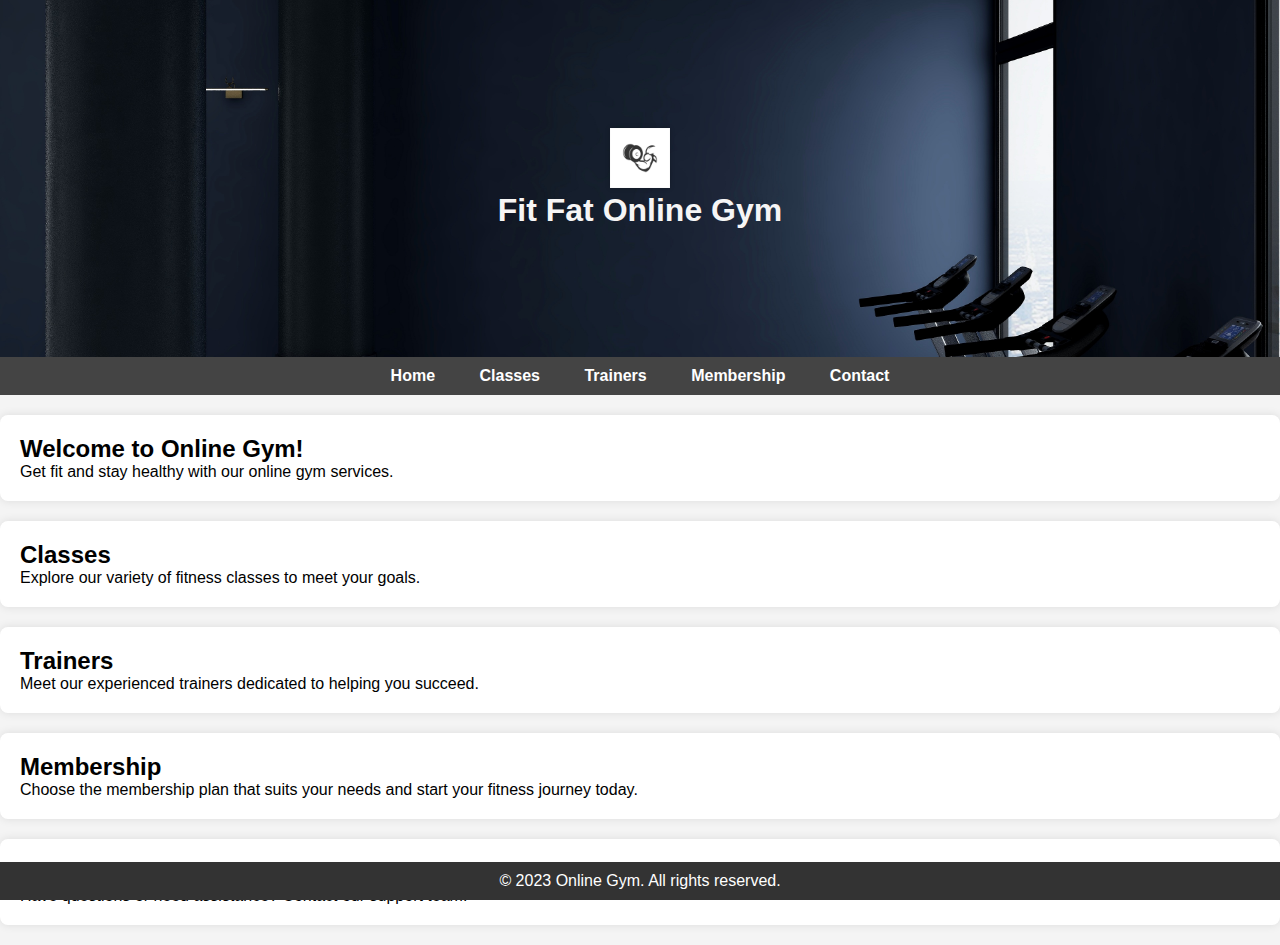
<file: index.html>
<!DOCTYPE html>
<html lang="en">

<head>
    <link rel="stylesheet" href="styles.css">

    <meta charset="UTF-8">
    <meta name="viewport" content="width=device-width, initial-scale=1.0">
    <title>Online Gym</title>
    <style>
           
/* 
        body {
            font-family: Arial, sans-serif;
            margin: 0;
            padding: 0;
            background-color: #f4f4f4;
        }

        header {
            background-color: #333;
            color: #fff;
            padding: 10px;
            text-align: center;
        }

        nav {
            background-color: #444;
            padding: 10px;
        }

        nav a {
            color: #fff;
            text-decoration: none;
            padding: 10px;
            margin: 0 10px;
            font-weight: bold;
        }

        nav a:hover {
            background-color: #555;
        }

        section {
            padding: 20px;
        }

        footer {
            background-color: #333;
            color: #fff;
            padding: 10px;
            text-align: center;
            position: fixed;
            bottom: 0;
            width: 100%; 
             */
             .logo {
            max-width: 60px;
            border-color: rgb(14, 14, 13);
            box-shadow: 0 0 5px rgba(0, 0, 0, 0.2);
            animation: fadeIn 1.5s ease-out; /* Add fade-in animation to the logo */
        }

        @keyframes fadeIn{
            from {
                opacity: 0;
            }
            to {
                opacity: 1;
            }
        }

        section {
            padding: 20px;
            animation: slideUp 1s ease-out; /* Add slide-up animation to the sections */
        }

        @keyframes slideUp {
            from {
                transform: translateY(20px);
                opacity: 0;
            }
            to {
                transform: translateY(0);
                opacity: 1;
            }
        }

    </style>
</head>

<body>
    <header>
        <img src="logo.jpg" alt="Online Gym Logo" class="logo" style="max-width:60px; border-color: rgb(14, 14, 13) ; box-shadow: 0 0 5px rgba(0, 0, 0, 0.2); /* Add a subtle box shadow */
        ">
                <h1>Fit Fat Online Gym</h1>


    </header>

    <nav>

        <a href="index.html">Home</a>
        <a href="classes.html"  target= "_blank">Classes</a>
        <a href="trainer.html" target="_blank">Trainers</a>
        <a href="membership.html">Membership</a>
        <a href="contact.html">Contact</a>
    </nav>

    <section id="home">
        <h2>Welcome to Online Gym!</h2>
        <p>Get fit and stay healthy with our online gym services.</p>
    </section>

    <section id="classes">
        <h2>Classes</h2>
        <p>Explore our variety of fitness classes to meet your goals.</p>
        <!-- Add more content here as needed -->
    </section>

    <section id="trainers">
        <h2>Trainers</h2>
        <p>Meet our experienced trainers dedicated to helping you succeed.</p>
        <!-- Add more content here as needed -->
    </section>

    <section id="membership">
        <h2>Membership</h2>
        <p>Choose the membership plan that suits your needs and start your fitness journey today.</p>
        <!-- Add more content here as needed -->
    </section>

    <section id="contact">
        <h2>Contact Us</h2>
        <p>Have questions or need assistance? Contact our support team.</p>
        <!-- Add a contact form or additional contact information here -->
    </section>

    <footer>
        <p>&copy; 2023 Online Gym. All rights reserved.</p>
    </footer>
</body>

</html>
</file>
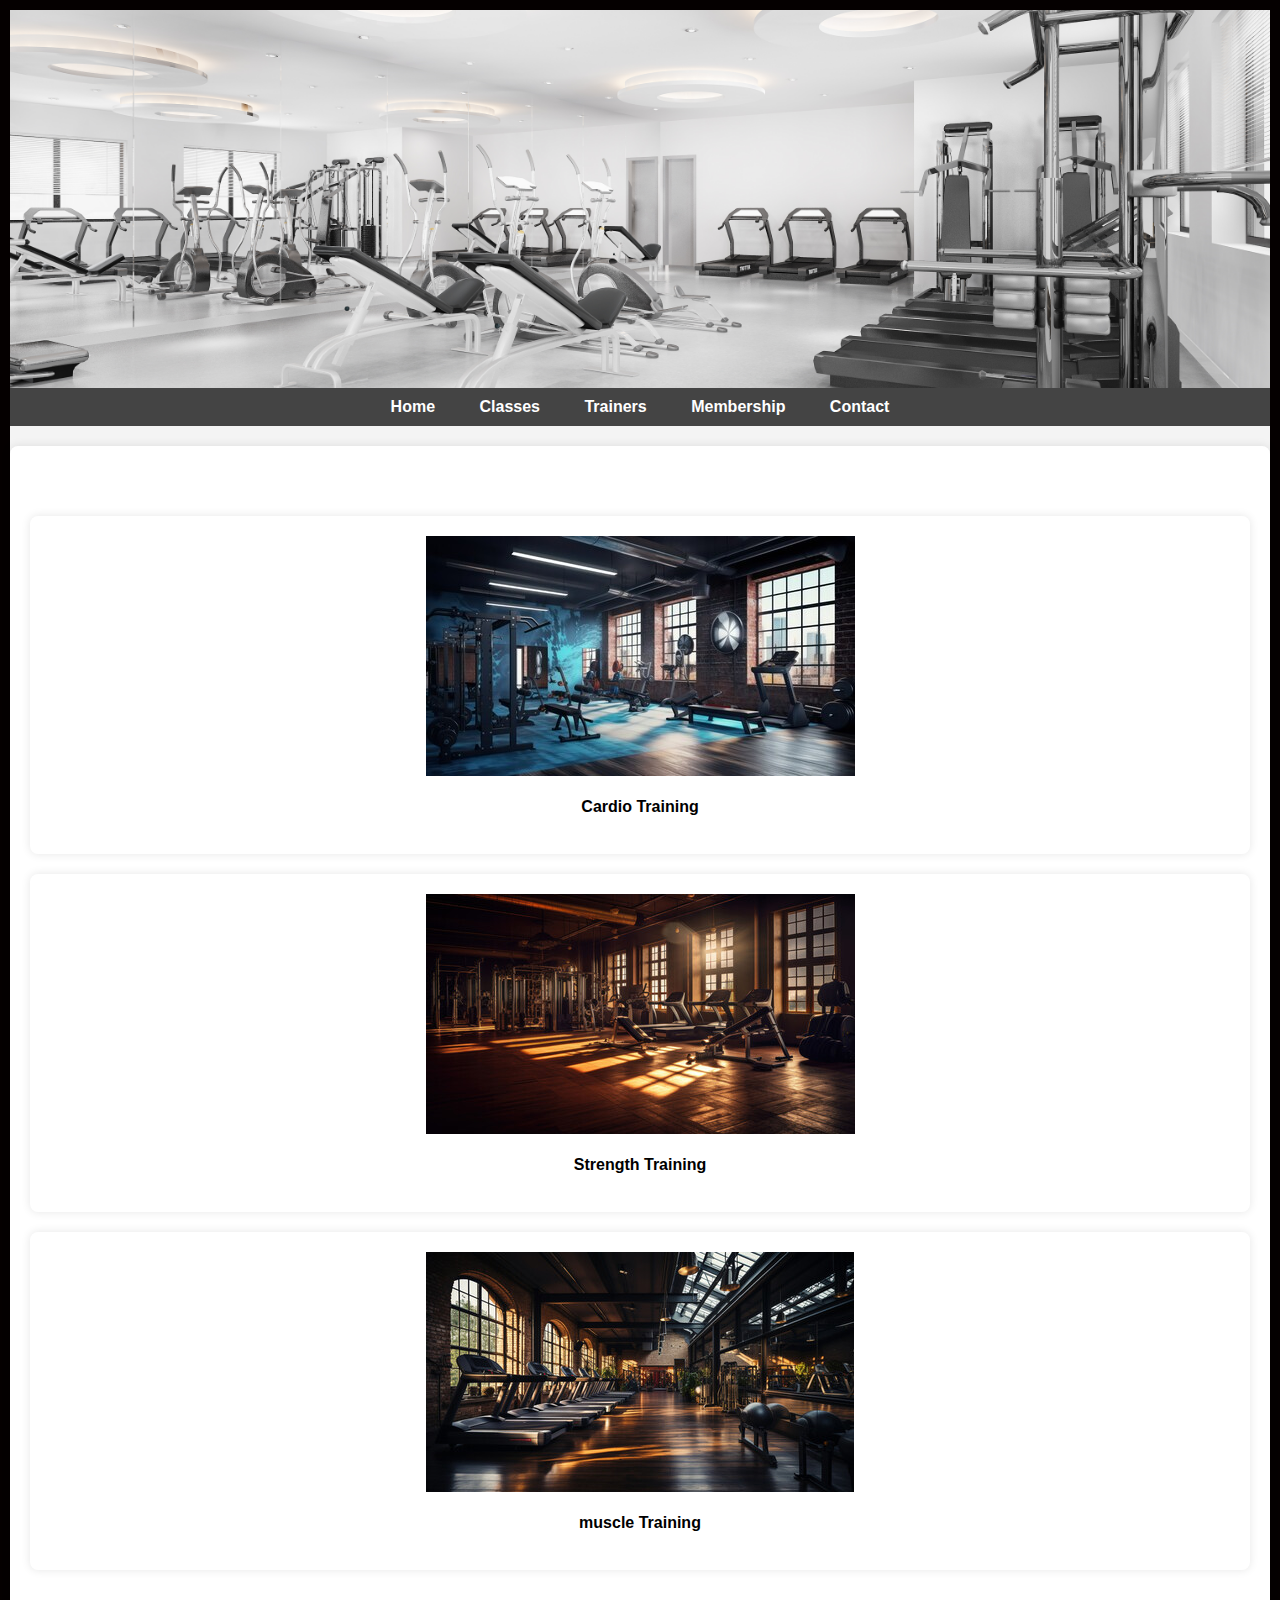
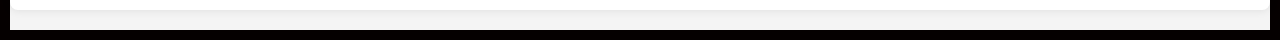
<file: classes.html>
<!DOCTYPE html>
<html lang="en">
<head>
    <link rel="stylesheet" href="styles.css">

    <meta charset="UTF-8">
    <meta name="viewport" content="width=device-width, initial-scale=1.0">
    <title>Online Classes</title>
</head>
<body>
    <header>
    <style>
         body {
            margin: 0;
            padding: 0;
            border: 10px solid #050000; /* Adjust the border color and size as needed */
        }
        header {
        background-image: url(3d-rendering-modern-loft-gym-fitness.jpg);
        background-size: cover;
        background-position: center;
        padding: 15%;
        }    
          /* Add animation to the h2 element */
          #classes h2,h3,p {
            opacity: 0;
            animation: fadeIn 2s forwards ease-out;
        }

        @keyframes fadeIn {
            from {
                opacity: 0;
            }
            to {
                opacity: 1;
            }
        }
    </style>
    </header>
    <nav>
        <a href="index.html">Home</a>
        <a href="classes.html">Classes</a>
        <a href="trainer.html">Trainers</a>
        <a href="membership.html">Membership</a>
        <a href="contact.html">Contact</a>
    </nav>
    
<section id="classes">

    <h2>Welcome to our Online Class Gym Platform</h2>
    <h3>Our classes are designed to help you achieve your fitness goals!</h3>
    


    <div class="class">
        <img src="=dd.jpg" alt="Class 1">
        <h3>Class 1 : About Cardio </h3>
        <h4>Cardio Training</h4>
        <p>High-intensity workouts to improve cardiovascular health and burn calories.</p>
    </div>

    <div class="class">
        <img src="gymbg.jpg" alt="Class 2">
        <h3>Class 2 : About Strength </h3>
        <h4>Strength Training</h4>
        <p>Build muscle, increase strength, and enhance overall body composition.</p>
    </div>

    <div class="class">
        <img src="ff.jpg" alt="Class 3">
        <h3>Class 3 : About Muscle </h3>
        <h4>muscle Training</h4>
        <p>Build muscle, increase strength, and enhance overall body composition.</p>
    </div>
</body>
</file>
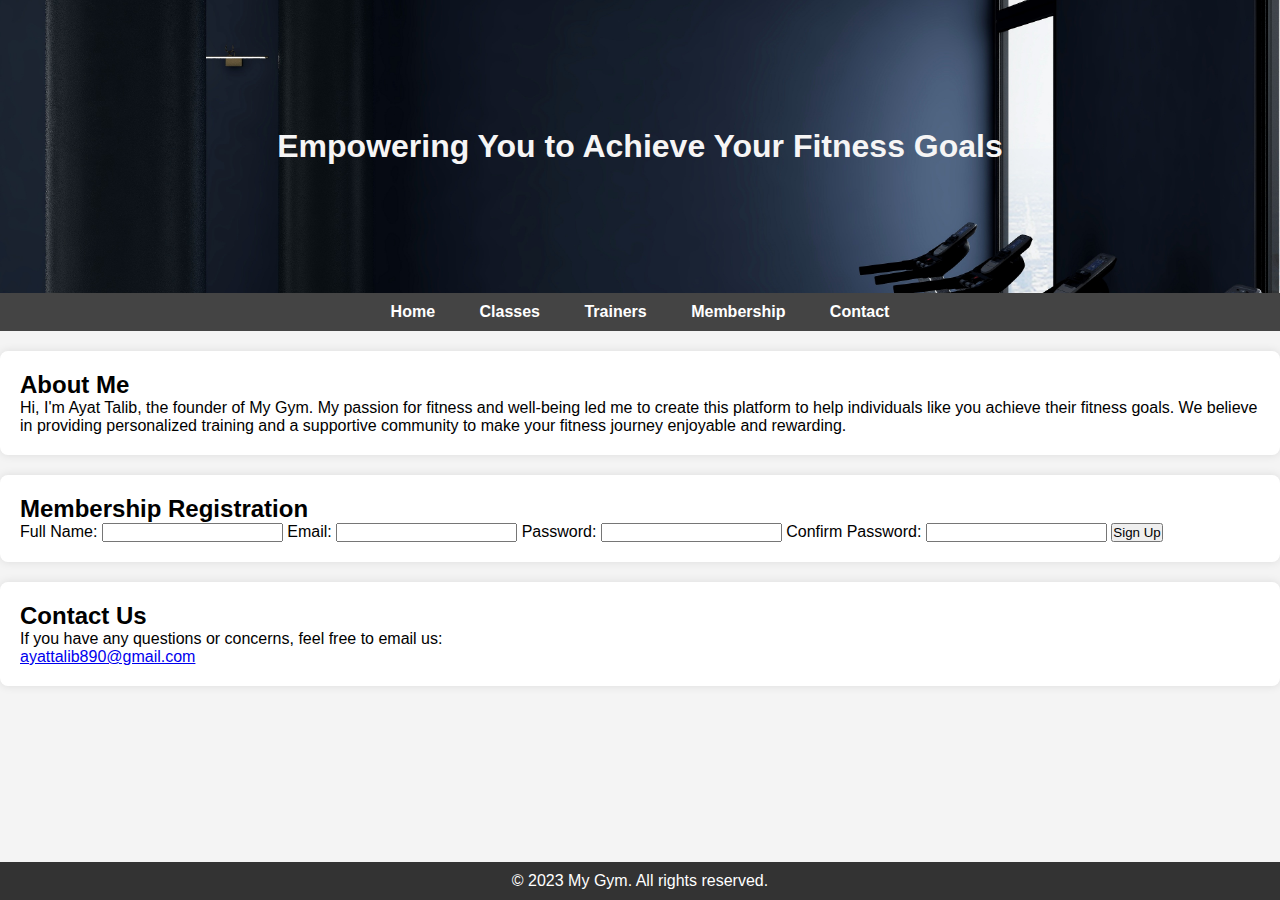
<file: contact.html>
<!DOCTYPE html>
<html lang="en">

<head>
    <meta charset="UTF-8">
    <meta name="viewport" content="width=device-width, initial-scale=1.0">
    <title>My Gym - Registration</title>
    <link rel="stylesheet" href="styles.css"> <!-- Link to your external stylesheet -->
</head>

<body>
    <header>
        
        <h1>Empowering You to Achieve Your Fitness Goals</h1>
    </header>

    <nav>
        <a href="index.html">Home</a>
        <a href="classes.html">Classes</a>
        <a href="trainers.html">Trainers</a>
        <a href="membership.html">Membership</a>
        <a href="contact.html">Contact</a>
    </nav>

    <section id="about-me">
        <h2>About Me</h2>
        <p>
            Hi, I'm Ayat Talib, the founder of My Gym. My passion for fitness and well-being led me to create
            this platform to help individuals like you achieve their fitness goals. We believe in providing
            personalized training and a supportive community to make your fitness journey enjoyable and rewarding.
        </p>
    </section>

    <section id="registration-form">
        <h2>Membership Registration</h2>

        <form action="process_registration.php" method="post">
            <label for="full-name">Full Name:</label>
            <input type="text" id="full-name" name="full-name" required>

            <label for="email">Email:</label>
            <input type="email" id="email" name="email" required>

            <label for="password">Password:</label>
            <input type="password" id="password" name="password" required>

            <label for="confirm-password">Confirm Password:</label>
            <input type="password" id="confirm-password" name="confirm-password" required>

            <button type="submit">Sign Up</button>
        </form>
    </section>
    <section id="contact">
        <h2>Contact Us</h2>

        <p>If you have any questions or concerns, feel free to email us:</p>

        <!-- Email link -->
        <a href="ayattalib890@gmail.com">ayattalib890@gmail.com</a>
    </section>

    <footer>
        <p>&copy; 2023 My Gym. All rights reserved.</p>
    </footer>
</body>

</html>
</file>
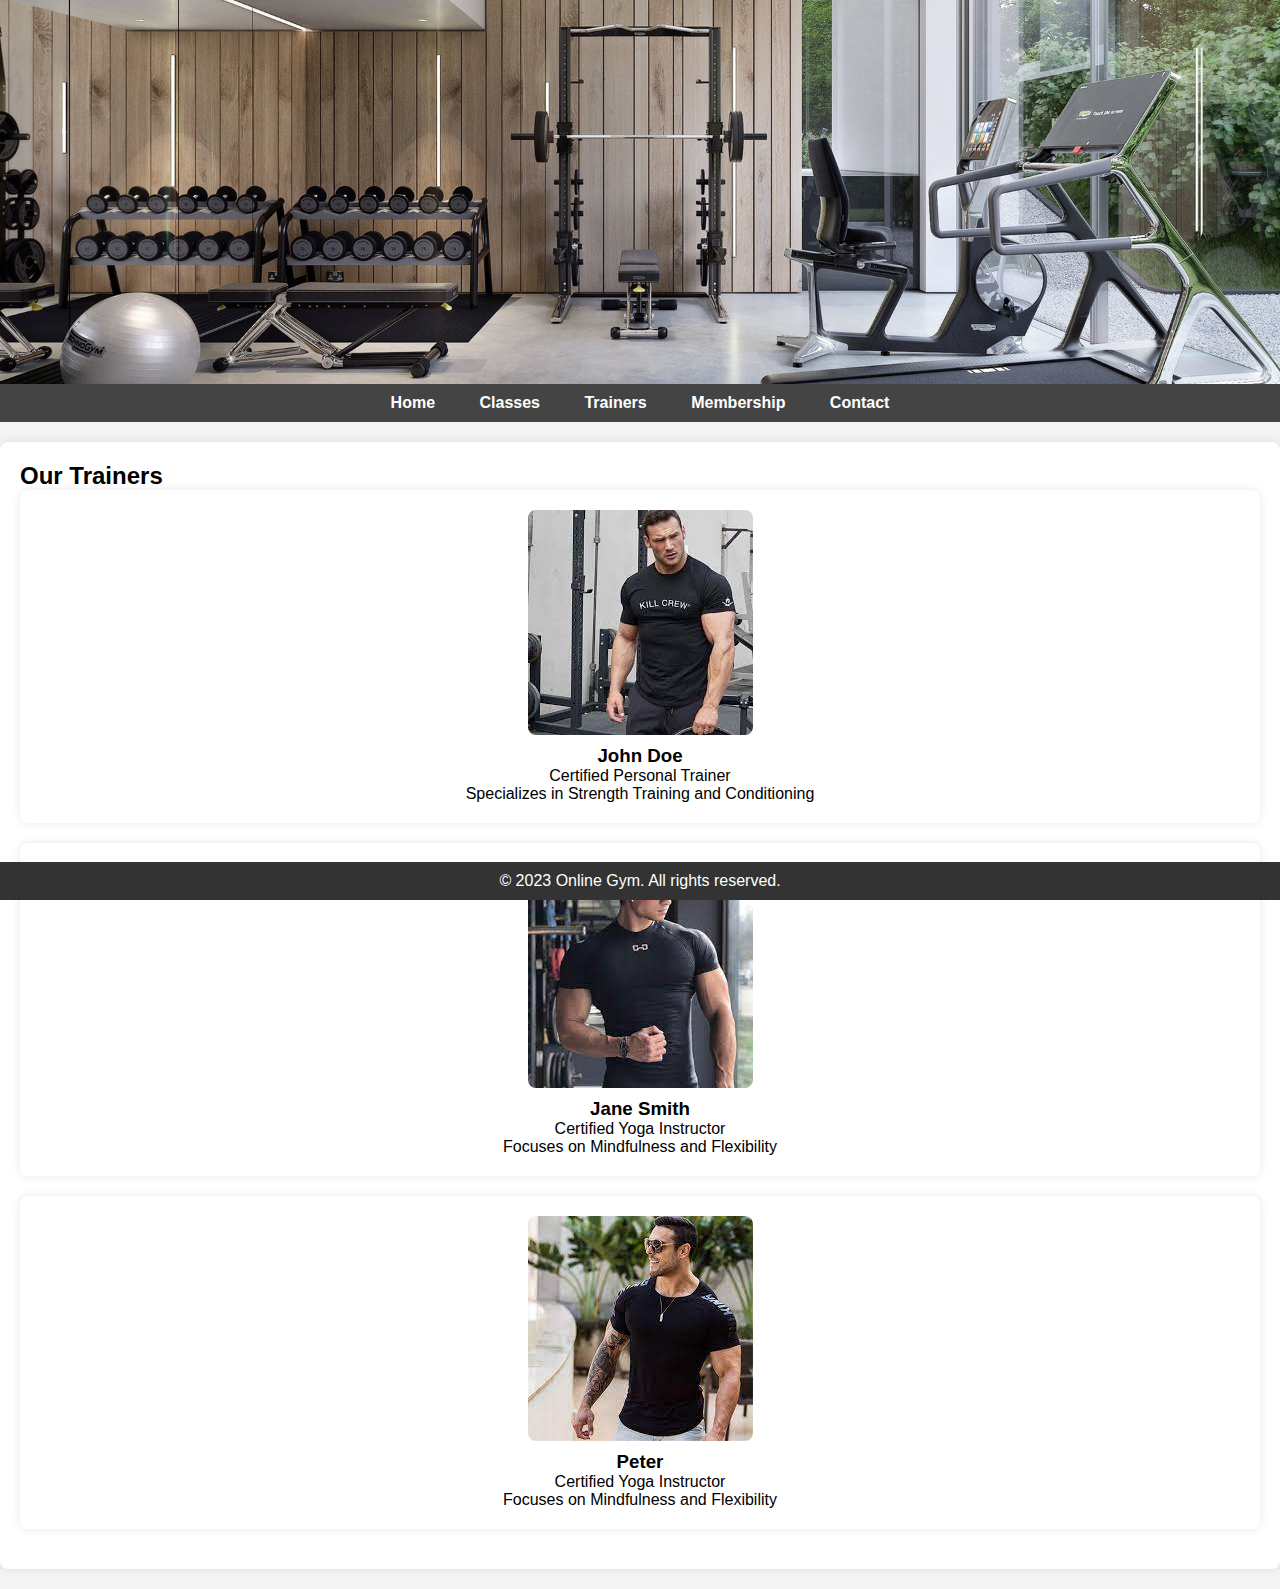
<file: trainer.html>
<!DOCTYPE html>
<html lang="en">
<head>
    <link rel="stylesheet" href="styles.css">
    <meta charset="UTF-8">
    <meta name="viewport" content="width=device-width, initial-scale=1.0">
    <title>Trainers Home</title>
</head>
<body>
    <header>
        <style>
      body {
    font-family: 'Segoe UI', Tahoma, Geneva, Verdana, sans-serif;
    margin: 0;
    padding: 0;
    background-color: #f4f4f4;
}
            header {
        background-image: url("modern-home-gym.jpg");
        background-size: cover;
        background-position: center;
        padding: 15%;
        }    
        nav {
    background-color: #444;
    padding: 10px;
    text-align: center;
}
        </style>
    </header>
    <nav>
        <a href="index.html">Home</a>
        <a href="classes.html">Classes</a>
        <a href="trainer.html">Trainers</a>
        <a href="membership.html">Membership</a>
        <a href="contact.html">Contact</a>
    </nav>

    <section id="trainers">
        <h2>Our Trainers</h2>

        <div class="trainer">
            <img src="body.jpg" alt="Trainer 1" style="border-color: black; border: size 2px;">
            <h3>John Doe</h3>
            <p>Certified Personal Trainer</p>
            <p>Specializes in Strength Training and Conditioning</p>
        </div>

        <div class="trainer">
            <img src="body2.jpg" alt="Trainer 2">
            <h3>Jane Smith</h3>
            <p>Certified Yoga Instructor</p>
            <p>Focuses on Mindfulness and Flexibility</p>
        </div>
        <div class="trainer">
            <img src="asa.jpg" alt="Trainer 3">
            <h3>Peter </h3>
            <p>Certified Yoga Instructor</p>
            <p>Focuses on Mindfulness and Flexibility</p>
        </div>
       
    </section>

    <footer>
        <p>&copy; 2023 Online Gym. All rights reserved.</p>
    </footer>
</body>

</html>
</file>
<file: styles.css>
.logo {
    max-width: 60px;
    border-color: rgb(14, 14, 13);
    box-shadow: 0 0 5px rgba(0, 0, 0, 0.2);
}
/* Reset some default styles */
* {
    box-sizing: border-box;
    margin: 0;
    padding: 0;
} 


/* Apply styles to the body */
body {
    font-family: 'Segoe UI', Tahoma, Geneva, Verdana, sans-serif;
    margin: 0;
    padding: 0;
    background-color: #f4f4f4;
}

/* Style the header */
header {
    
        background-image: url("afa.jpg") ; /* Add your background image path */
        background-size: cover;
        background-position: center;
        padding: 10%;
        text-align: center;
        color: rgb(246, 245, 245);
        }

/* Style the navigation bar */
nav {
    background-color: #444;
    padding: 10px;
    text-align: center;
}

nav a {
    color: #fff;
    text-decoration: none;
    padding: 10px;
    margin: 0 10px;
    font-weight: bold;
    transition: background-color 0.3s ease-in-out;
}

nav a:hover {
    background-color: #555;
}

/* Style the main content sections */
section {
    padding: 20px;
    background-color: #fff;
    margin: 20px 0;
    border-radius: 8px;
    box-shadow: 0 0 10px rgba(0, 0, 0, 0.1);
}

/* Style the footer */
footer {
    background-color: #333;
    color: #fff;
    padding: 10px;
    text-align: center;
    position: fixed;
    bottom: 0;
    width: 100%;
}

/* Responsive design */
@media (max-width: 768px) {
    nav {
        display: flex;
        flex-direction: column;
        align-items: center;
    }

    nav a {
        margin: 10px 0;
    }

    section {
        margin: 10px 0;
    }
}
.class {
    display: flex;
    flex-direction: column;
    align-items: center;
    text-align: center;
    margin-bottom: 20px;
    padding: 20px;
    border-radius: 8px;
    box-shadow: 0 0 10px rgba(0, 0, 0, 0.1);
    background-color: #fff;
}
.trainer {
    display: flex;
    flex-direction: column;
    align-items: center;
    text-align: center;
    margin-bottom: 20px;
    padding: 20px;
    border-radius: 8px;
    box-shadow: 0 0 10px rgba(0, 0, 0, 0.1);
    background-color: #fff;
}

.trainer img {
    max-width: 100%;
    height: auto;
    border-radius: 8px;
    margin-bottom: 10px;
}
footer {
    background-color: #333;
    color: #fff;
    padding: 10px;
    text-align: center;
    position: fixed;
    bottom: 0;
    width: 100%;
}
</file>
